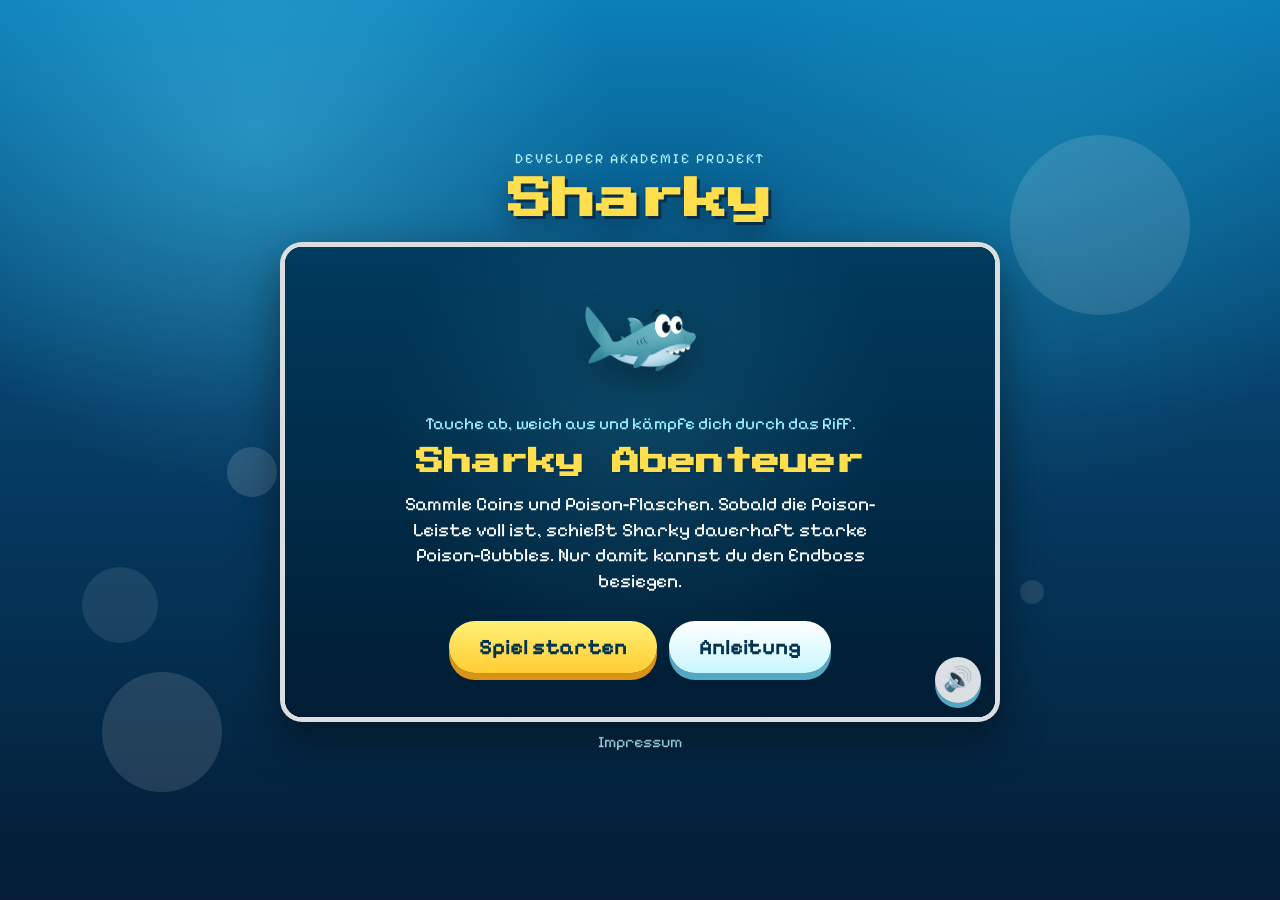
<file: index.html>
<!doctype html>
<html lang="de">
  <head>
    <meta charset="UTF-8" />
    <meta name="viewport" content="width=device-width, initial-scale=1.0" />

    <title>Sharky</title>

    <link rel="icon" type="image/png" href="img/1.Sharkie/3.Swim/1.png" />
    <link rel="stylesheet" href="style.css" />

    <script src="classes/drawable-object.class.js" defer></script>
    <script src="classes/movable-object.class.js" defer></script>
    <script src="classes/character-images.js" defer></script>
    <script src="classes/character.class.js" defer></script>
    <script src="classes/jellyfish.class.js" defer></script>
    <script src="classes/pufferfish.class.js" defer></script>
    <script src="classes/status-bar.class.js" defer></script>
    <script src="classes/background-object.class.js" defer></script>
    <script src="classes/light-object.class.js" defer></script>
    <script src="classes/keyboard.class.js" defer></script>
    <script src="classes/level.class.js" defer></script>
    <script src="classes/throwable-object.class.js" defer></script>
    <script src="classes/boss-bubble.class.js" defer></script>
    <script src="classes/endboss.class.js" defer></script>
    <script src="classes/coin.class.js" defer></script>
    <script src="classes/poison-bottle.class.js" defer></script>
    <script src="classes/audio-manager.class.js" defer></script>
    <script src="levels/level1.js" defer></script>
    <script src="classes/world-collision.class.js" defer></script>
    <script src="classes/world.class.js" defer></script>
    <script src="touch-controls.js" defer></script>
    <script src="script.js" defer></script>
  </head>

  <body class="game-page">
    <div class="orientation-warning">
      <div class="orientation-card">
        <div class="phone-icon">📱</div>
        <h2>Gerät drehen</h2>
        <p>Bitte drehe dein Gerät ins Querformat, um Sharky zu spielen.</p>
        <a class="orientation-impressum-link" href="impressum.html">
          Impressum
        </a>
      </div>
    </div>

    <main class="game-wrapper">
      <header class="page-header">
        <p class="eyebrow">Developer Akademie Projekt</p>
        <h1>Sharky</h1>
      </header>

      <section class="game-box">
        <canvas class="canvas-container" width="720" height="480"></canvas>

        <button class="mute-button" aria-label="Sound an oder aus">🔊</button>
        <button class="fullscreen-button" aria-label="Vollbild">⛶</button>
        <button
          class="touch-toggle-button"
          aria-label="Touch-Steuerung umschalten"
        >
          🎮
        </button>

        <div class="start-screen">
          <div class="start-card">
            <img
              class="hero-shark"
              src="img/1.Sharkie/3.Swim/1.png"
              alt="Sharky"
            />

            <p class="tagline">
              Tauche ab, weich aus und kämpfe dich durch das Riff.
            </p>

            <h2>Sharky Abenteuer</h2>

            <p class="intro-text">
              Sammle Coins und Poison-Flaschen. Sobald die Poison-Leiste voll
              ist, schießt Sharky dauerhaft starke Poison-Bubbles. Nur damit
              kannst du den Endboss besiegen.
            </p>

            <div class="menu-buttons">
              <button class="start-button">Spiel starten</button>
              <button class="help-button">Anleitung</button>
            </div>

            <a
              class="impressum-link mobile-menu-impressum"
              href="impressum.html"
            >
              Impressum
            </a>
          </div>
        </div>

        <div class="end-screen d-none">
          <div class="end-card">
            <h2 class="end-title">Game Over</h2>
            <p class="end-text">
              Sammle Poison, weich den Boss-Bubbles aus und versuch es nochmal.
            </p>

            <div class="menu-buttons">
              <button class="restart-button">Neu starten</button>
              <button class="home-button">Menü</button>
            </div>
          </div>
        </div>

        <div class="mobile-controls">
          <div class="mobile-left-controls">
            <button class="mobile-button" data-key="LEFT">←</button>
            <button class="mobile-button" data-key="UP">↑</button>
            <button class="mobile-button" data-key="RIGHT">→</button>
          </div>

          <div class="mobile-right-controls">
            <button class="mobile-button attack-button" data-key="D">
              Blase
            </button>
            <button class="mobile-button attack-button" data-key="F">
              Flosse
            </button>
          </div>
        </div>
      </section>

      <footer class="game-footer">
        <a href="impressum.html">Impressum</a>
      </footer>

      <dialog class="help-dialog">
        <div class="dialog-content">
          <button class="close-dialog-button" aria-label="Dialog schließen">
            ×
          </button>

          <p class="eyebrow">Steuerung</p>
          <h2>Anleitung</h2>

          <p>
            Hilf Sharky durch die Unterwasserwelt. Sammle Coins und Poison,
            weich Gegnern aus und besiege den Endboss mit Poison-Bubbles.
          </p>

          <div class="help-grid">
            <div>
              <b>← / →</b>
              <span>Sharky bewegen</span>
            </div>

            <div>
              <b>Leertaste / ↑</b>
              <span>Nach oben schwimmen</span>
            </div>

            <div>
              <b>D</b>
              <span>Blase schießen</span>
            </div>

            <div>
              <b>F</b>
              <span>Flossenschlag</span>
            </div>
          </div>

          <p>
            Normale Blasen und der Flossenschlag besiegen normale Gegner. Wenn
            die Poison-Leiste voll ist, schießt Sharky dauerhaft Poison-Bubbles.
            Nur diese machen dem Endboss Schaden.
          </p>
        </div>
      </dialog>
    </main>
  </body>
</html>
</file>
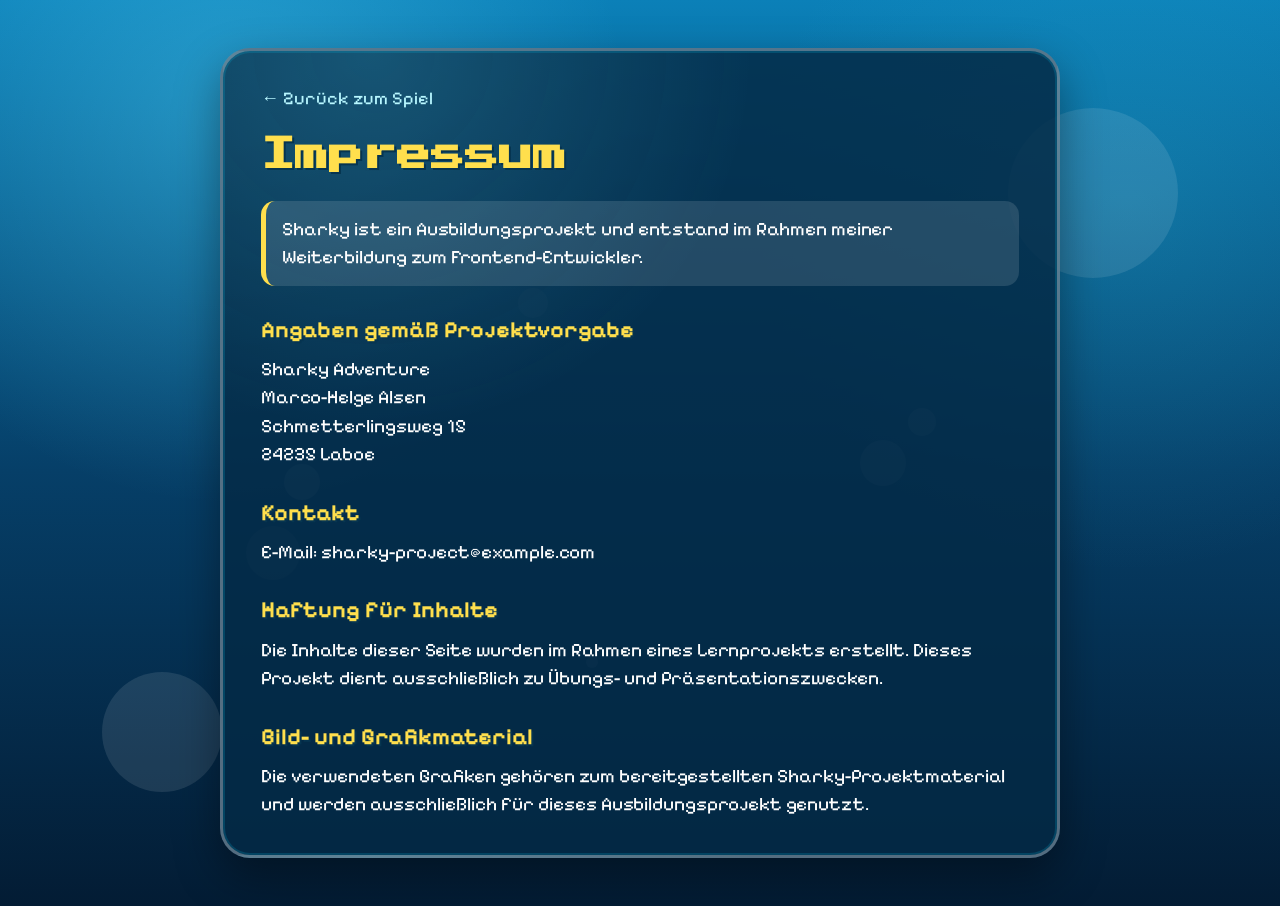
<file: impressum.html>
<!doctype html>
<html lang="de">
  <head>
    <meta charset="UTF-8" />
    <meta name="viewport" content="width=device-width, initial-scale=1.0" />

    <title>Impressum | Sharky</title>

    <link rel="icon" type="image/png" href="img/1.Sharkie/3.Swim/1.png" />
    <link rel="stylesheet" href="style.css" />
  </head>

  <body class="impressum-page">
    <main class="impressum-wrapper">
      <section class="impressum-card">
        <a class="back-link" href="index.html">← Zurück zum Spiel</a>

        <h1>Impressum</h1>

        <p class="notice">
          Sharky ist ein Ausbildungsprojekt und entstand im Rahmen meiner
          Weiterbildung zum Frontend-Entwickler.
        </p>

        <h2>Angaben gemäß Projektvorgabe</h2>

        <p>
          Sharky Adventure<br />
          Marco-Helge Alsen<br />
          Schmetterlingsweg 15<br />
          24235 Laboe
        </p>

        <h2>Kontakt</h2>

        <p>E-Mail: sharky-project@example.com</p>

        <h2>Haftung für Inhalte</h2>

        <p>
          Die Inhalte dieser Seite wurden im Rahmen eines Lernprojekts erstellt.
          Dieses Projekt dient ausschließlich zu Übungs- und
          Präsentationszwecken.
        </p>

        <h2>Bild- und Grafikmaterial</h2>

        <p>
          Die verwendeten Grafiken gehören zum bereitgestellten
          Sharky-Projektmaterial und werden ausschließlich für dieses
          Ausbildungsprojekt genutzt.
        </p>
      </section>
    </main>
  </body>
</html>
</file>
<file: style.css>
@import url("./css/base.css");
@import url("./css/layout.css");
@import url("./css/buttons.css");
@import url("./css/game.css");
@import url("./css/dialogs.css");
@import url("./css/impressum.css");
@import url("./css/mobile.css");
@import url("./css/fullscreen.css");

.d-none {
  display: none;
}
</file>
